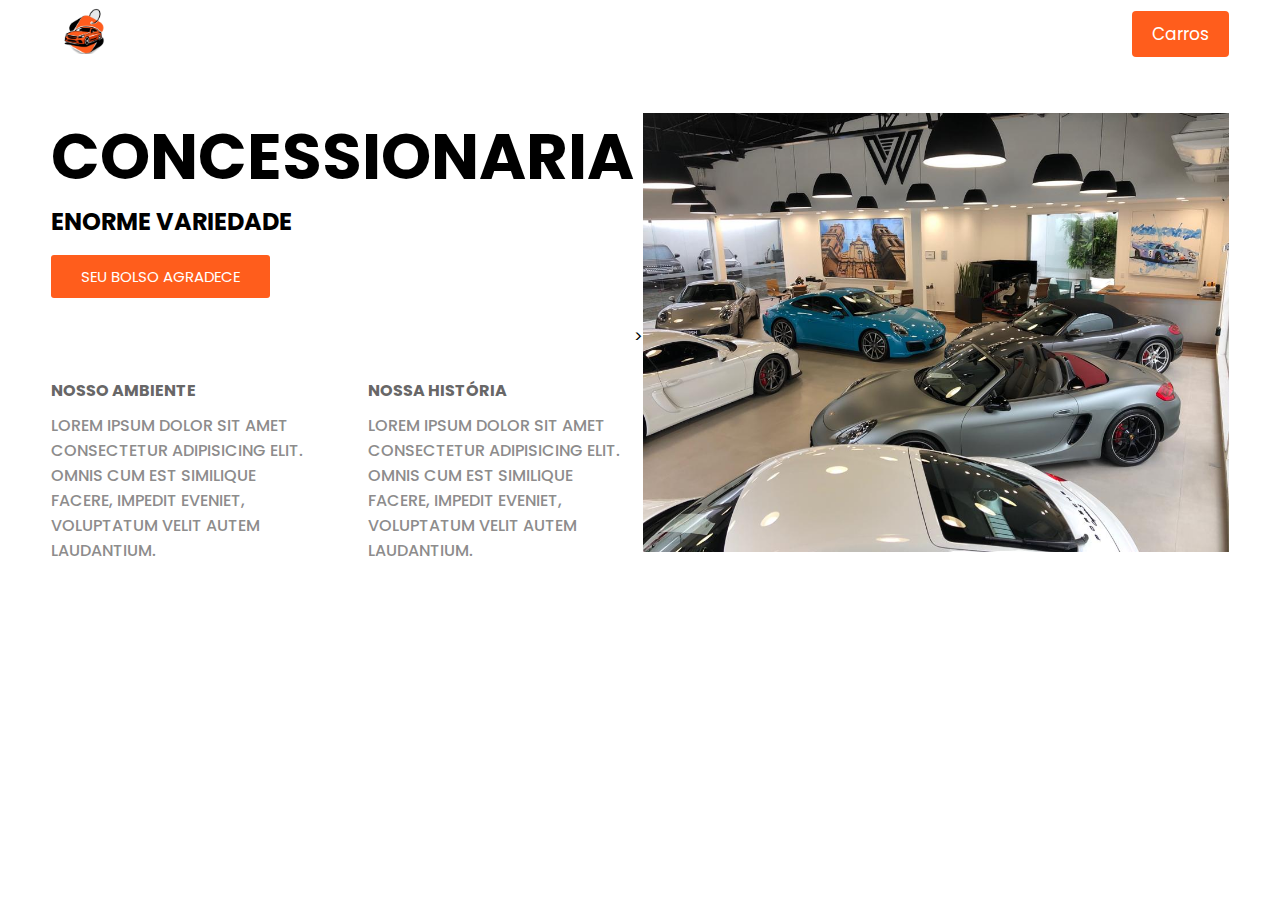
<file: index.html>
<!DOCTYPE html>
<html lang="pt-br">

<head>
    <meta charset="UTF-8">
    <meta http-equiv="X-UA-Compatible" content="IE=edge">
    <meta name="viewport" content="width=device-width, initial-scale=1.0">
    <link rel="stylesheet" href="css/style.css">
    <title>Concessionaria</title>
</head>

<body>
    <div class="container">
        <nav>
            <div class="logo">
                <a href="index.html"> <img src="images/logo.png"> </a>
            </div>
            <a href="carros.html"><button>Carros</button></a>
        </nav>
        <main>
            <div class="main__text">
                <h1>Concessionaria</h1>
                <h3>Enorme Variedade</h3>
                <button>SEU BOLSO AGRADECE</button>

                <div class="main__text-footer">
                    <div>
                        <h4>nosso ambiente</h4>
                        <p>
                            Lorem ipsum dolor sit amet consectetur adipisicing elit.
                            Omnis cum est similique facere,
                            impedit eveniet, voluptatum velit autem laudantium.
                        </p>
                    </div>

                    <div>
                        <h4>nossa história</h4>
                        <p>
                            Lorem ipsum dolor sit amet consectetur adipisicing elit.
                            Omnis cum est similique facere,
                            impedit eveniet, voluptatum velit autem laudantium.
                        </p>
                    </div>
                </div>
            </div>
>
            <div class="main__img">
                <img src="images/conces.png" width="100%">
            </div>
        </main>
        <!-- end main -->
    </div>
</body>

</html>
</file>
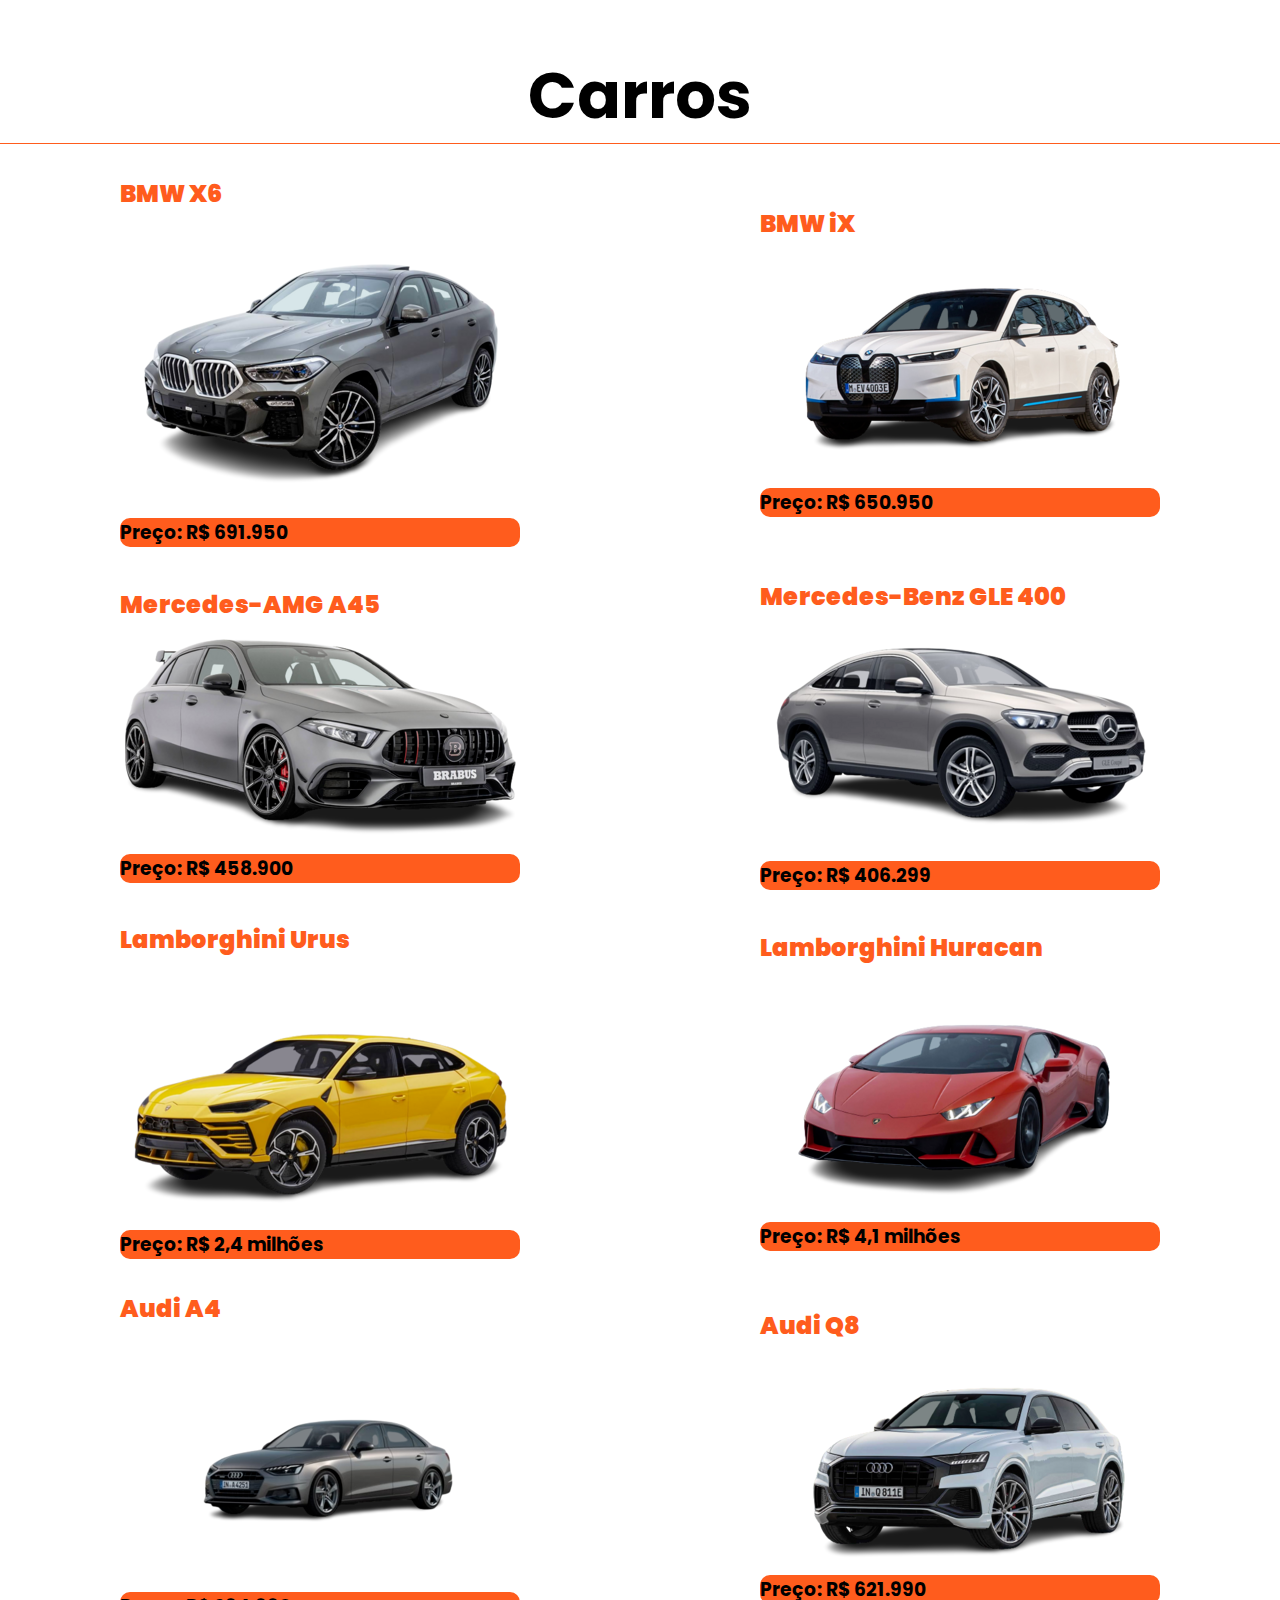
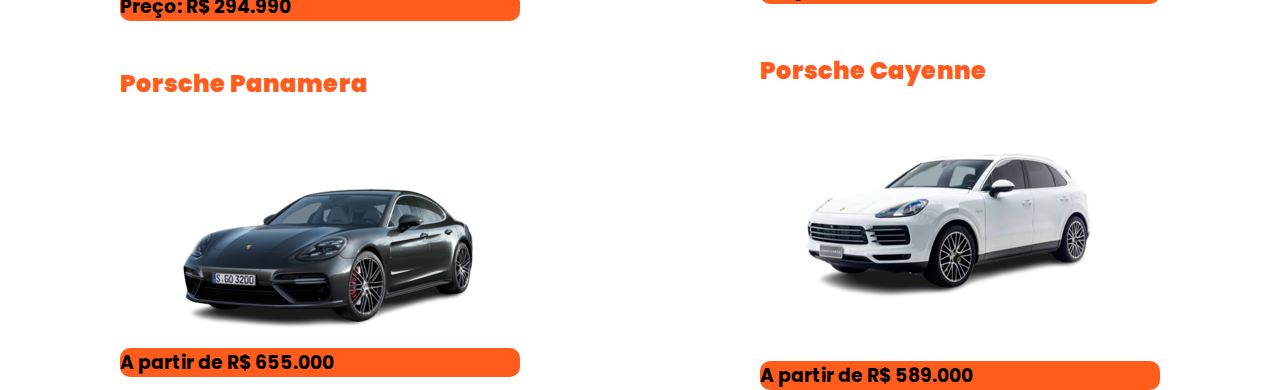
<file: carros.html>
<!DOCTYPE html>
<html lang="pt-br">
<head>
    <meta charset="UTF-8">
    <meta http-equiv="X-UA-Compatible" content="IE=edge">
    <meta name="viewport" content="width=device-width, initial-scale=1.0">
    <link rel="stylesheet" href="css/carros.css">
    <title>Carros Disponiveis</title>
</head>
<body>
    
</body>
</html>
    <section id="carros">
    <center>
        <h2 class="conteudo-secundario-titulo">Carros</h2>
    </center>
    <div class="bmw">
        <div>
            <h2><strong>BMW X6</strong></h2>
            <img src="images/bmwx6.png" alt="bmw x6">
            <h3>Preço: R$ 691.950</h3>
        </div>
        <div>
            <h2><strong>BMW iX</strong></h2>
            <img src="images/BMW-iX.png" alt="bmw x6">
            <h3>Preço: R$ 650.950</h3>
        </div>
    </div>
    <div class="mercedes">
        <div>
            <h2><strong>Mercedes-AMG A45</strong></h2>
            <img src="images/mercedesa45.png" alt="bmw x6">
            <h3>Preço: R$ 458.900</h3>
        </div>
        <div>
            <h2><strong>Mercedes-Benz GLE 400</strong></h2>
            <img src="images/mercedesgle.png" alt="bmw x6">
            <h3>Preço: R$ 406.299</h3>
        </div>
    </div>
    <div class="lambo">
        <div>
            <h2><strong>Lamborghini Urus</strong></h2>
            <img src="images/lambo_urus.png" alt="bmw x6">
            <h3>Preço: R$ 2,4 milhões</h3>
        </div>
        <div>
            <h2><strong>Lamborghini Huracan</strong></h2>
            <img src="images/lambo_huracan.png" alt="bmw x6">
            <h3>Preço: R$ 4,1 milhões</h3>
    </div>
    </div>
    <div class="audi">
        <div>
            <h2><strong>Audi A4</strong></h2>
            <img src="images/audi_a4.png" alt="bmw x6">
            <h3>Preço: R$ 294.990</h3>
        </div>
        <div>
            <h2><strong>Audi Q8</strong></h2>
            <img src="images/audi_q8.png" alt="bmw x6">
            <h3>Preço: R$ 621.990</h3>
    </div>
    </div>
    <div class="porsche">
        <div>
            <h2><strong>Porsche Panamera</strong></h2>
            <img src="images/Porsche-panamera.png" alt="bmw x6">
            <h3>A partir de R$ 655.000</h3>
        </div>
        <div>
            <h2><strong>Porsche Cayenne</strong></h2>
            <img src="images/PORSCHE-CAYENNE.png" alt="bmw x6">
            <h3>A partir de R$ 589.000</h3>
    </div>
    </div>
</section>
</file>
<file: css/style.css>
@import url('https://fonts.googleapis.com/css2?family=Poppins:ital,wght@0,300;0,400;0,500;0,600;1,200;1,300;1,400;1,500;1,600&display=swap');
*{
    margin: 0;
    padding: 0;
    box-sizing: border-box;
    font-family: 'Poppins', sans-serif;
}
::selection{
    background-color: #ff5d1c;
    color: white;
}
.container{
    max-width: 1400px;
    margin: 0 auto;
    padding: 0 4%;
}
.container nav{
    display: flex;
    justify-content: space-between;
    align-items: center;
    margin-top: 6px;
}

nav{
    margin-bottom: 3em;
}

nav .logo{
    width: 70px;
}
nav .logo img{
    width: 100%;
}
nav button{
    padding: 10px 20px;
    font-size: 17px;
    background-color: #ff5d1c;
    border: none;
    outline: none;
    border-radius: 4px;
    cursor: pointer;
    color: white;
}
main{
    display: flex;
    align-items: center;
    justify-content: space-between;
}
.main__text {
    text-transform: uppercase;
    width: 50%;
}
.main__text h1{
    font-size: 4em;
}
.main__text h3{
    font-size: 1.5em;
    margin-bottom: 16px;
}
.main__text button{
    background-color: #ff5d1c;
    outline: none;
    border: none;
    border-radius: 3px;
    padding: 10px 30px;
    font-size: 15px;
    cursor: pointer;
    color: white;
}
.main__text .main__text-footer{
    display: flex;
    margin-top: 80px;
}
.main__text .main__text-footer h4{
    color: #686767;
    font-size: 1em;
}
.main__text .main__text-footer p{
    margin-top: 10px;
    color: #8d8c8c;
    font-weight: 500;
}
.main__text .main__text-footer div:nth-child(1){
    margin-right: 50px;
}
main .main__img{
    width: 600px;
}

@media (max-width:800px) {
    main{
        flex-direction: column;
    }
    main .main__img,
    main .main__text{
        width: 100%;
        text-align: center;
        margin-top: 40px;
    }
}
@media (max-width:500px) {
    .main__text .main__text-footer{
        flex-wrap: wrap;
        margin-top: 40px;
    }
    .main__text .main__text-footer div{
        margin: 15px 0 !important;
    }
}
@media (max-width:400px) {
    .main__text h1{
        font-size: 3.5em;
    }
    .main__text h3{
        font-size: 1em;
    }
}
@media (max-width:300px) {
    .main__text h1{
        font-size: 2.5em;
    } 
}
</file>
<file: css/carros.css>
@import url('https://fonts.googleapis.com/css2?family=Poppins:ital,wght@0,300;0,400;0,500;0,600;1,200;1,300;1,400;1,500;1,600&display=swap');

*{
  margin: 0;
  padding: 0;
  box-sizing: border-box;
  font-family: 'Poppins', sans-serif;
}

  body {
    font-size: 100%;
  }

h2{
    color: #FF5C1D;
    font-weight: bold;
    align-items: center;
  }
  
  h3{
    background-color: #FF5C1D;
    border-radius: 10px;
  }

.conteudo-secundario-titulo {
    border-bottom: 0.4px solid #FF5C1D;
    padding-top: 48px;
    font-weight: bold;
    font-size: 4em;
    color: #000000;
    margin-bottom: 16px;
  }
  
  #carros h3{
    display: flex;
    align-items: center;
  }
  .bmw{
    display: flex;
    align-items: center;
    justify-content: space-around;
    margin-top: 2em;
  }
  
  .mercedes{
    display: flex;
    align-items: center;
    justify-content: space-around;
    margin-top: 2em;
  }
  
  .lambo{
    display: flex;
    align-items: center;
    justify-content: space-around;
    margin-top: 2em;
  }
  
  .audi{
    display: flex;
    align-items: center;
    justify-content: space-around;
    margin-top: 2em;
  }
  
  .porsche{
    display: flex;
    align-items: center;
    justify-content: space-around;
    margin-top: 2em;
  }
</file>
